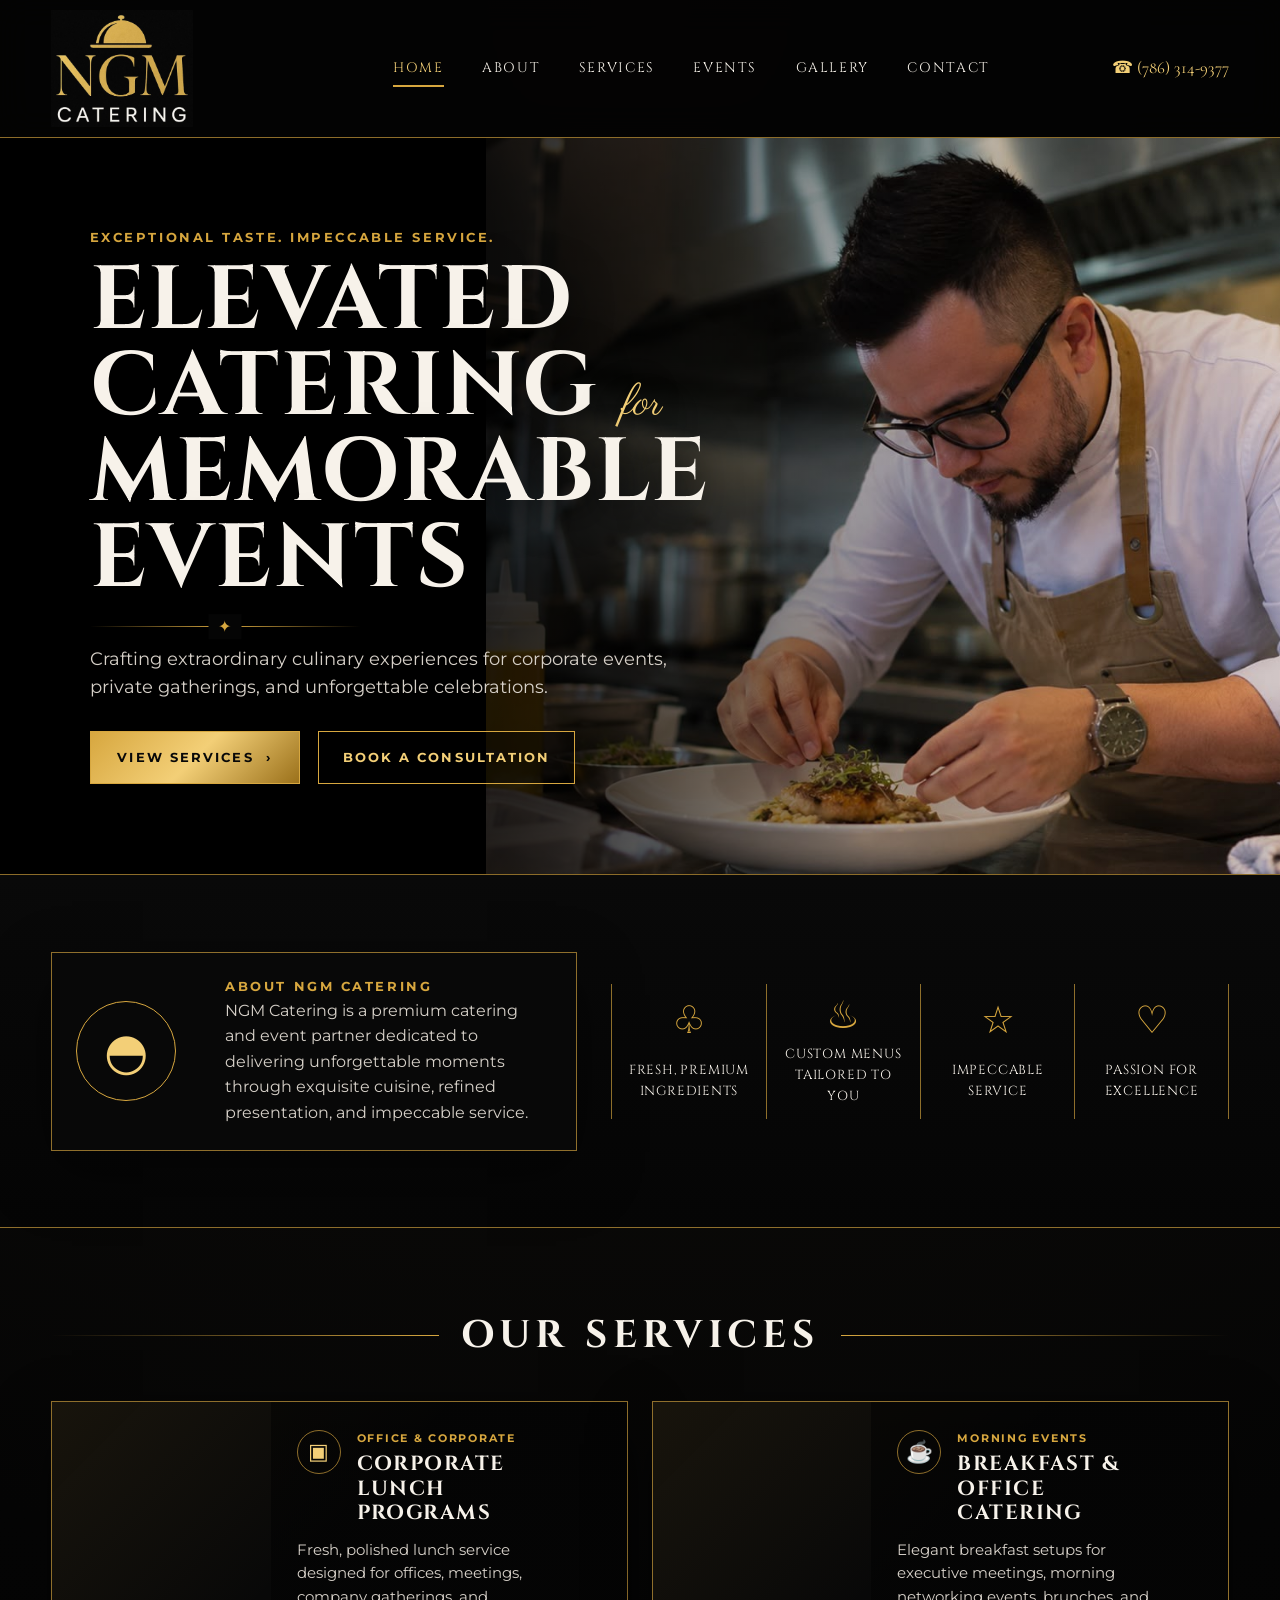
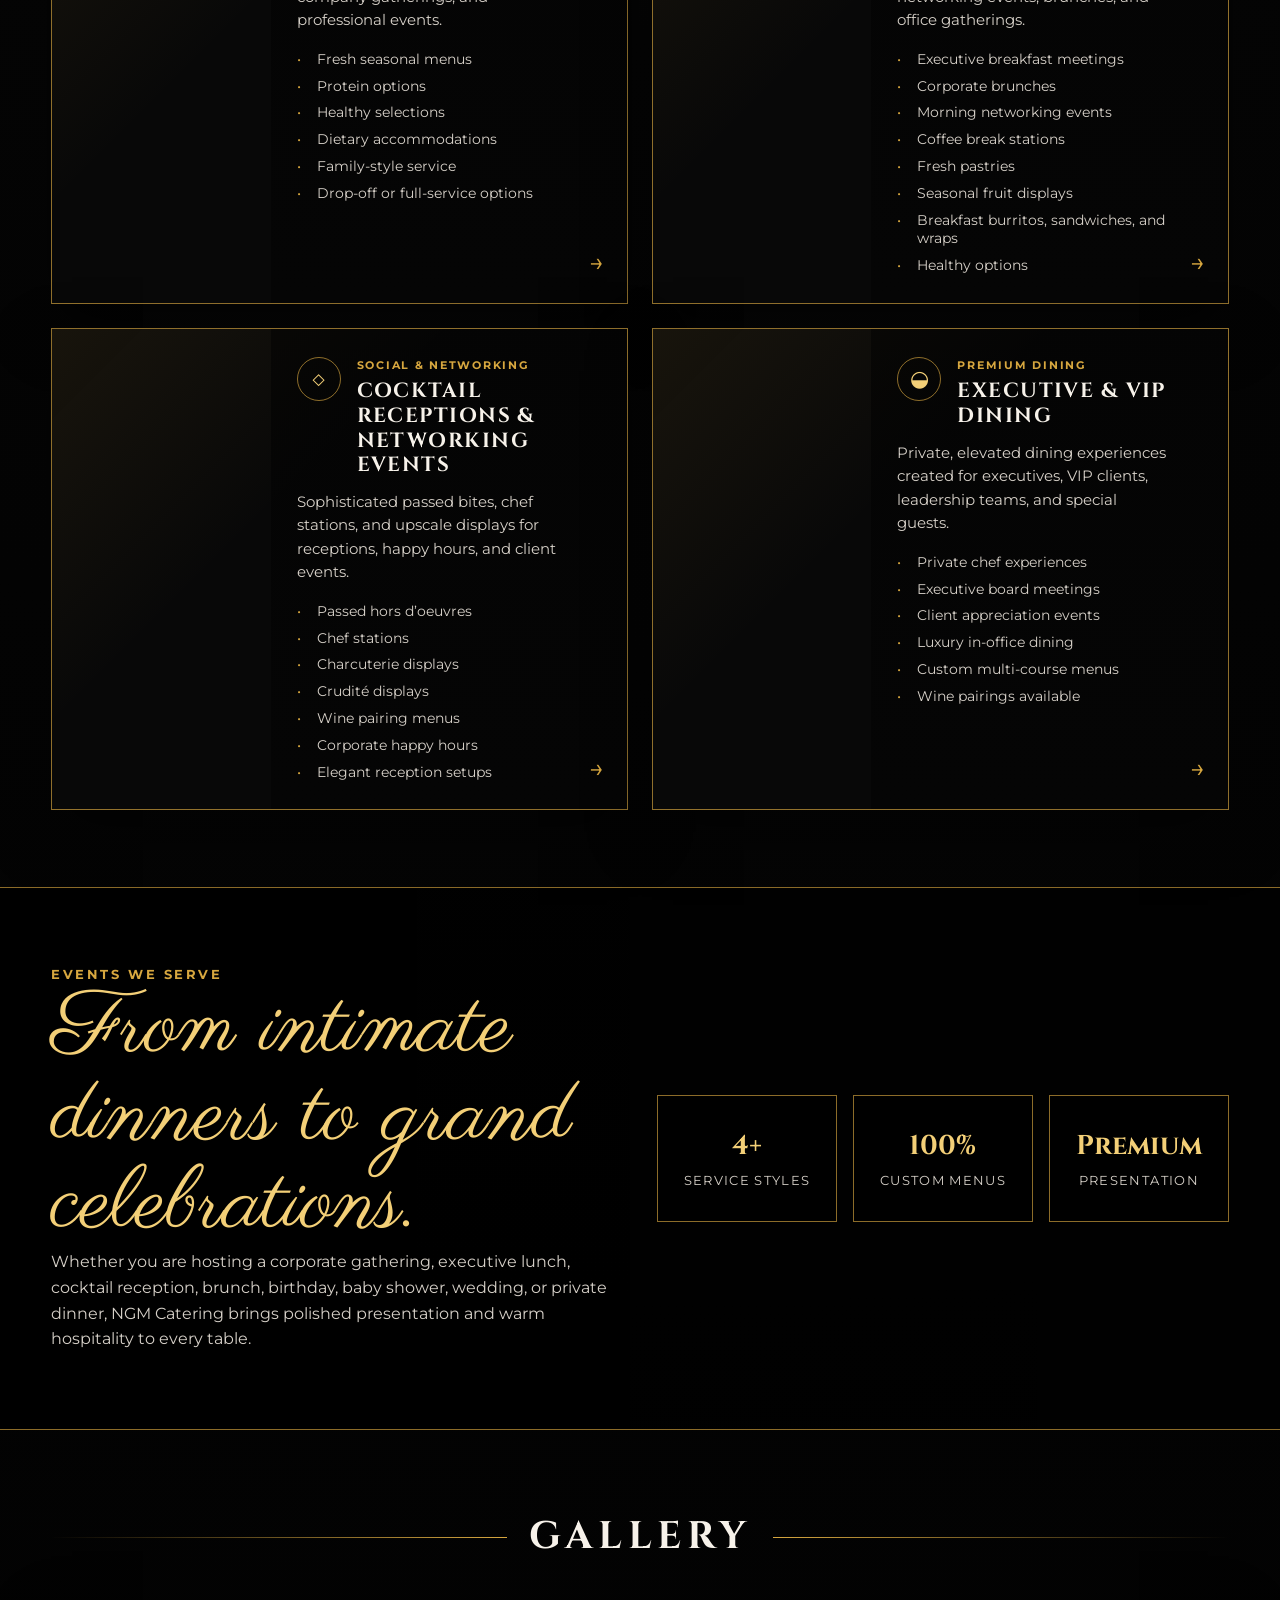
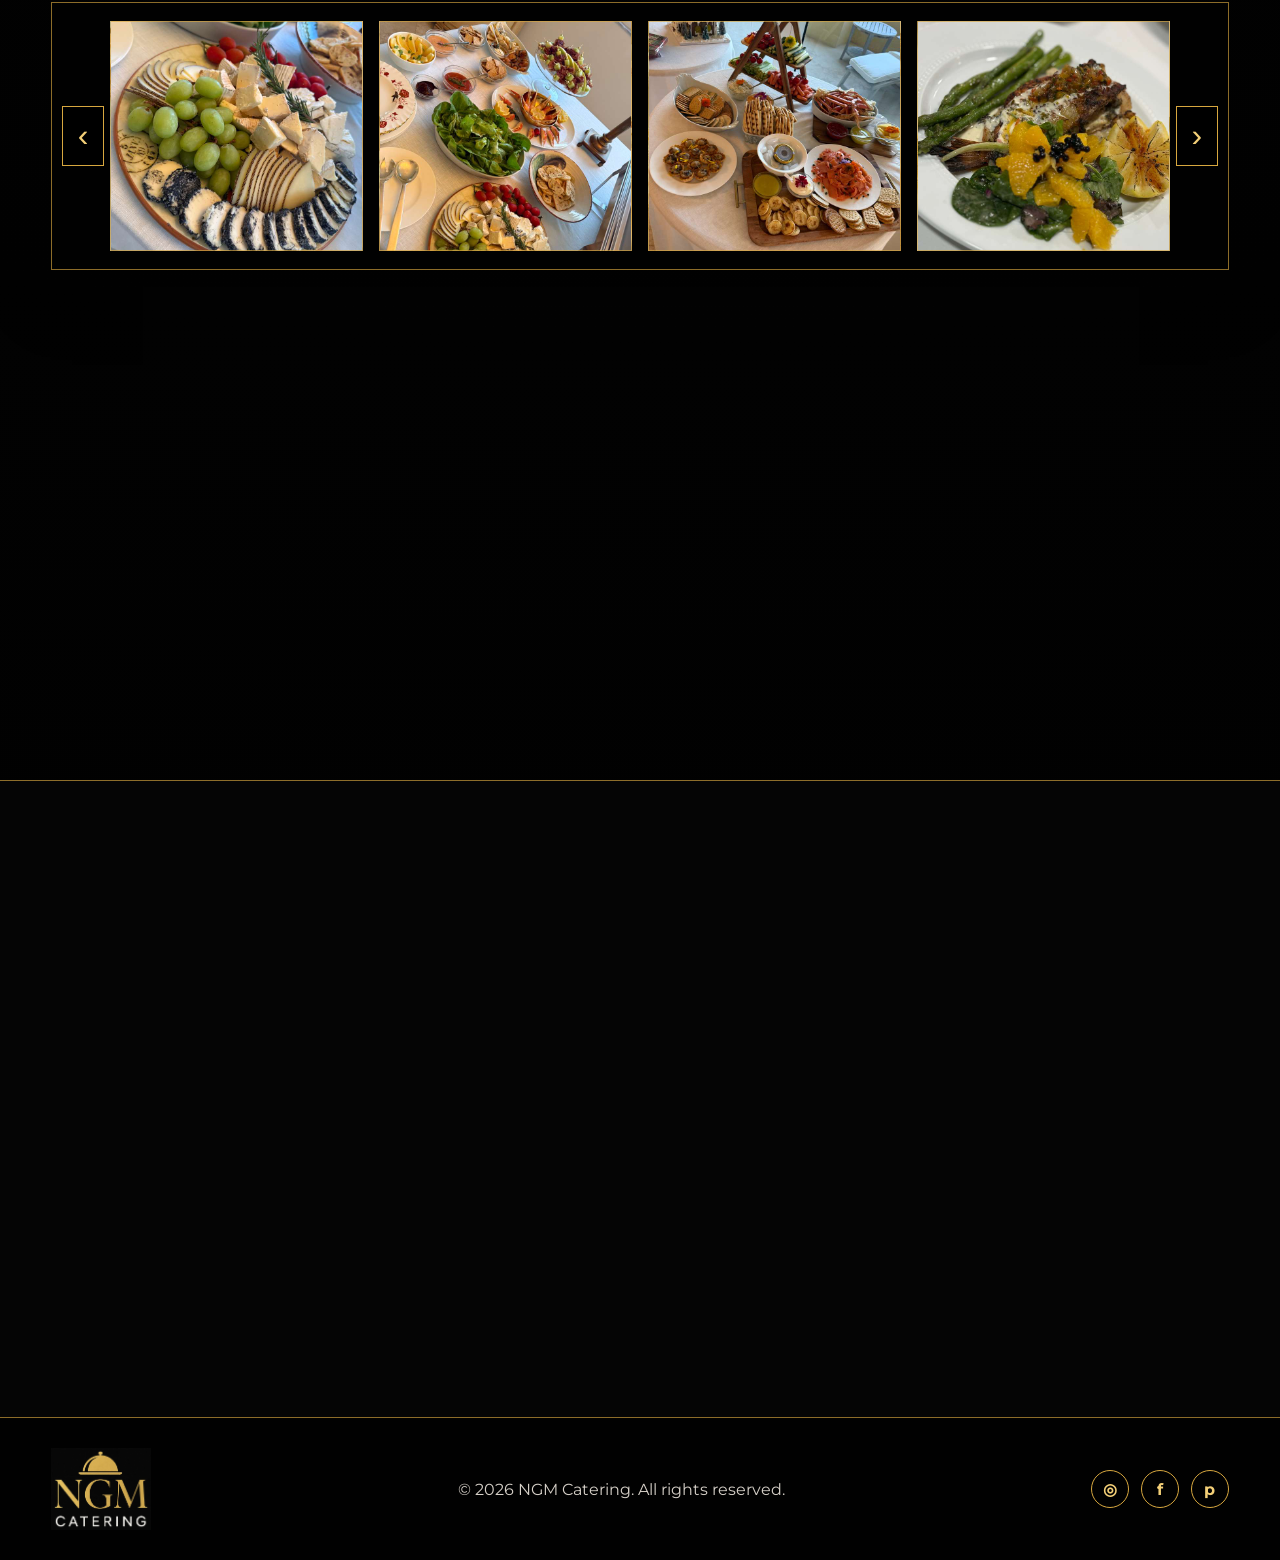
<file: index.html>
<!DOCTYPE html>
<html lang="en">
<head>
  <meta charset="UTF-8" />
  <meta name="viewport" content="width=device-width, initial-scale=1.0" />

  <title>NGM Catering | Elevated Catering for Memorable Events</title>

  <meta
    name="description"
    content="NGM Catering creates premium catering experiences for corporate lunches, office catering, cocktail receptions, VIP dining, private events, and celebrations."
  />

  <link rel="preconnect" href="https://fonts.googleapis.com">
  <link rel="preconnect" href="https://fonts.gstatic.com" crossorigin>

  <link
    href="https://fonts.googleapis.com/css2?family=Cinzel:wght@400;500;600;700&family=Cormorant+Garamond:ital,wght@0,400;0,500;0,600;1,500&family=Montserrat:wght@300;400;500;600;700&family=Parisienne&display=swap"
    rel="stylesheet"
  >

  <link rel="stylesheet" href="style.css" />
</head>

<body>
  <header class="site-header" id="top">
    <a href="#top" class="brand" aria-label="NGM Catering home">
      <img src="assets/ngm-logo.png" alt="NGM Catering logo" />
    </a>

    <button
      class="menu-toggle"
      aria-label="Open navigation"
      aria-expanded="false"
    >
      <span></span>
      <span></span>
      <span></span>
    </button>

    <nav class="nav-menu" aria-label="Main navigation">
      <a href="#top" class="active">Home</a>
      <a href="#about">About</a>
      <a href="#services">Services</a>
      <a href="#events">Events</a>
      <a href="#gallery">Gallery</a>
      <a href="#contact">Contact</a>
    </nav>

    <a class="header-phone" href="tel:+17863149377">
      ☎ (786) 314-9377
    </a>
  </header>

  <main>
    <section class="hero section-line">
      <img
        class="hero-photo"
        src="assets/PHOTO-2026-07-13-19-15-57.jpg"
        alt="NGM Catering chef preparing a plated dish"
      >

      <div class="hero-overlay" aria-hidden="true"></div>

      <div class="hero-content reveal">
        <p class="eyebrow">
          Exceptional taste. Impeccable service.
        </p>

        <h1>
          Elevated Catering
          <span>for</span>
          Memorable Events
        </h1>

        <div class="ornament"></div>

        <p class="hero-copy">
          Crafting extraordinary culinary experiences for corporate
          events, private gatherings, and unforgettable celebrations.
        </p>

        <div class="hero-actions">
          <a class="btn btn-gold" href="#services">
            View Services <span>›</span>
          </a>

          <a class="btn btn-outline" href="#contact">
            Book a Consultation
          </a>
        </div>
      </div>
    </section>

    <section class="about-strip" id="about">
      <div class="about-card reveal">
        <div class="about-icon">◓</div>

        <div>
          <p class="section-kicker">About NGM Catering</p>

          <p>
            NGM Catering is a premium catering and event partner
            dedicated to delivering unforgettable moments through
            exquisite cuisine, refined presentation, and impeccable
            service.
          </p>
        </div>
      </div>

      <div class="features reveal">
        <article>
          <span>♧</span>
          <p>
            Fresh, Premium<br>
            Ingredients
          </p>
        </article>

        <article>
          <span>♨</span>
          <p>
            Custom Menus<br>
            Tailored to You
          </p>
        </article>

        <article>
          <span>☆</span>
          <p>
            Impeccable<br>
            Service
          </p>
        </article>

        <article>
          <span>♡</span>
          <p>
            Passion for<br>
            Excellence
          </p>
        </article>
      </div>
    </section>

    <section class="services" id="services">
      <div class="section-heading reveal">
        <span></span>
        <h2>Our Services</h2>
        <span></span>
      </div>

      <div class="service-grid">
        <a class="service-card reveal" href="#contact">
          <div class="service-img corporate-lunch"></div>

          <div class="service-text">
            <div class="service-top">
              <div class="service-icon">▣</div>

              <div>
                <p class="service-kicker">Office & Corporate</p>
                <h3>Corporate Lunch Programs</h3>
              </div>
            </div>

            <p class="service-summary">
              Fresh, polished lunch service designed for offices,
              meetings, company gatherings, and professional events.
            </p>

            <ul class="service-features">
              <li>Fresh seasonal menus</li>
              <li>Protein options</li>
              <li>Healthy selections</li>
              <li>Dietary accommodations</li>
              <li>Family-style service</li>
              <li>Drop-off or full-service options</li>
            </ul>
          </div>

          <span class="arrow">→</span>
        </a>

        <a class="service-card reveal" href="#contact">
          <div class="service-img breakfast"></div>

          <div class="service-text">
            <div class="service-top">
              <div class="service-icon">☕</div>

              <div>
                <p class="service-kicker">Morning Events</p>
                <h3>Breakfast & Office Catering</h3>
              </div>
            </div>

            <p class="service-summary">
              Elegant breakfast setups for executive meetings,
              morning networking events, brunches, and office
              gatherings.
            </p>

            <ul class="service-features">
              <li>Executive breakfast meetings</li>
              <li>Corporate brunches</li>
              <li>Morning networking events</li>
              <li>Coffee break stations</li>
              <li>Fresh pastries</li>
              <li>Seasonal fruit displays</li>
              <li>Breakfast burritos, sandwiches, and wraps</li>
              <li>Healthy options</li>
            </ul>
          </div>

          <span class="arrow">→</span>
        </a>

        <a class="service-card reveal" href="#contact">
          <div class="service-img cocktail"></div>

          <div class="service-text">
            <div class="service-top">
              <div class="service-icon">◇</div>

              <div>
                <p class="service-kicker">Social & Networking</p>
                <h3>Cocktail Receptions & Networking Events</h3>
              </div>
            </div>

            <p class="service-summary">
              Sophisticated passed bites, chef stations, and upscale
              displays for receptions, happy hours, and client events.
            </p>

            <ul class="service-features">
              <li>Passed hors d’oeuvres</li>
              <li>Chef stations</li>
              <li>Charcuterie displays</li>
              <li>Crudité displays</li>
              <li>Wine pairing menus</li>
              <li>Corporate happy hours</li>
              <li>Elegant reception setups</li>
            </ul>
          </div>

          <span class="arrow">→</span>
        </a>

        <a class="service-card reveal" href="#contact">
          <div class="service-img vip"></div>

          <div class="service-text">
            <div class="service-top">
              <div class="service-icon">◒</div>

              <div>
                <p class="service-kicker">Premium Dining</p>
                <h3>Executive & VIP Dining</h3>
              </div>
            </div>

            <p class="service-summary">
              Private, elevated dining experiences created for
              executives, VIP clients, leadership teams, and special
              guests.
            </p>

            <ul class="service-features">
              <li>Private chef experiences</li>
              <li>Executive board meetings</li>
              <li>Client appreciation events</li>
              <li>Luxury in-office dining</li>
              <li>Custom multi-course menus</li>
              <li>Wine pairings available</li>
            </ul>
          </div>

          <span class="arrow">→</span>
        </a>
      </div>
    </section>

    <section class="events" id="events">
      <div class="event-copy reveal">
        <p class="section-kicker">Events We Serve</p>

        <h2>
          From intimate dinners to grand celebrations.
        </h2>

        <p>
          Whether you are hosting a corporate gathering, executive
          lunch, cocktail reception, brunch, birthday, baby shower,
          wedding, or private dinner, NGM Catering brings polished
          presentation and warm hospitality to every table.
        </p>
      </div>

      <div class="event-stats reveal">
        <div>
          <strong>4+</strong>
          <span>Service Styles</span>
        </div>

        <div>
          <strong>100%</strong>
          <span>Custom Menus</span>
        </div>

        <div>
          <strong>Premium</strong>
          <span>Presentation</span>
        </div>
      </div>
    </section>

    <section class="gallery" id="gallery">
      <div class="section-heading reveal">
        <span></span>
        <h2>Gallery</h2>
        <span></span>
      </div>

      <div class="gallery-slider reveal">
        <button
          class="gallery-btn gallery-prev"
          type="button"
          aria-label="Previous gallery image"
        >
          ‹
        </button>

        <div class="gallery-track">
          <div class="gallery-slide g1"></div>
          <div class="gallery-slide g2"></div>
          <div class="gallery-slide g3"></div>
          <div class="gallery-slide g4"></div>
          <div class="gallery-slide g5"></div>
          <div class="gallery-slide g6"></div>
          <div class="gallery-slide g7"></div>
          <div class="gallery-slide g8"></div>
          <div class="gallery-slide g9"></div>
          <div class="gallery-slide g10"></div>
          <div class="gallery-slide g11"></div>
          <div class="gallery-slide g12"></div>
          <div class="gallery-slide g13"></div>
          <div class="gallery-slide g14"></div>
          <div class="gallery-slide g15"></div>
          <div class="gallery-slide g16"></div>
          <div class="gallery-slide g17"></div>
          <div class="gallery-slide g18"></div>
          <div class="gallery-slide g19"></div>
          <div class="gallery-slide g20"></div>
          <div class="gallery-slide g21"></div>
          <div class="gallery-slide g22"></div>
          <div class="gallery-slide g23"></div>
          <div class="gallery-slide g24"></div>
          <div class="gallery-slide g25"></div>
        </div>

        <button
          class="gallery-btn gallery-next"
          type="button"
          aria-label="Next gallery image"
        >
          ›
        </button>
      </div>
    </section>

    <section class="testimonial reveal" aria-label="Client testimonials">
      <div class="quote-mark">“</div>
    
      <blockquote id="testimonial-quote">
        NGM Catering exceeded every expectation. The food was outstanding,
        the presentation was beautiful, and the service was flawless.
        Our guests are still raving!
      </blockquote>
    
      <p id="testimonial-author">— Jessica M.</p>
    
      <div class="dots" aria-label="Choose a testimonial">
        <button
          class="testimonial-dot active"
          type="button"
          aria-label="Show testimonial 1"
          data-testimonial="0"
        ></button>
    
        <button
          class="testimonial-dot"
          type="button"
          aria-label="Show testimonial 2"
          data-testimonial="1"
        ></button>
    
        <button
          class="testimonial-dot"
          type="button"
          aria-label="Show testimonial 3"
          data-testimonial="2"
        ></button>
      </div>
    </section>

    <section class="contact" id="contact">
      <div class="contact-copy reveal">
        <p class="section-kicker">
          Let’s create something
        </p>

        <h2>Extraordinary</h2>

        <p>
          We’d love to hear about your event and bring your vision to
          life with exceptional cuisine and service.
        </p>
      </div>

      <form
      class="contact-form reveal"
      action="https://formspree.io/f/mlgqnqwy"
      method="POST"
    >
    
      <input
        type="hidden"
        name="_next"
        value="https://franksabogal04.github.io/Nicopro/thank-you.html"
      >
    
      <input
        type="hidden"
        name="_subject"
        value="New NGM Catering Consultation"
      >
    
      <div class="form-row">
        <input
          type="text"
          name="name"
          placeholder="Your name"
          required
        >
    
        <input
          type="email"
          name="email"
          placeholder="Email address"
          required
        >
      </div>
    
      <div class="form-row">
        <input
          type="tel"
          name="phone"
          placeholder="Phone number"
          required
        >
    
        <input
          type="text"
          name="eventType"
          placeholder="Event type"
          required
        >
      </div>
    
      <div class="form-row">
        <input
          type="date"
          name="eventDate"
        >
    
        <input
          type="number"
          name="guestCount"
          min="1"
          placeholder="Estimated guest count"
        >
      </div>
    
      <textarea
        name="message"
        rows="4"
        maxlength="2000"
        placeholder="Tell us about your event"
        required
      ></textarea>
    
      <button
        class="btn btn-gold"
        type="submit"
      >
        Book a Consultation
      </button>
    </form>
    
    <div class="contact-info reveal">
      <a href="tel:+17863149377">
        ☎ (786) 314-9377
      </a>
    
      <span>
        📍 Serving Miami and surrounding areas
      </span>
    </div>
    
    </section>
    </main>
    
    <footer class="footer">
      <img
        src="assets/ngm-logo.png"
        alt="NGM Catering logo"
      >
    
      <p>
        © <span id="year"></span> NGM Catering.
        All rights reserved.
      </p>
    
      <div class="socials">
        <a href="#" aria-label="Instagram">◎</a>
        <a href="#" aria-label="Facebook">f</a>
        <a href="#" aria-label="Pinterest">p</a>
      </div>
    </footer>
    
    <script src="script.js"></script>
    </body>
    </html>
</file>
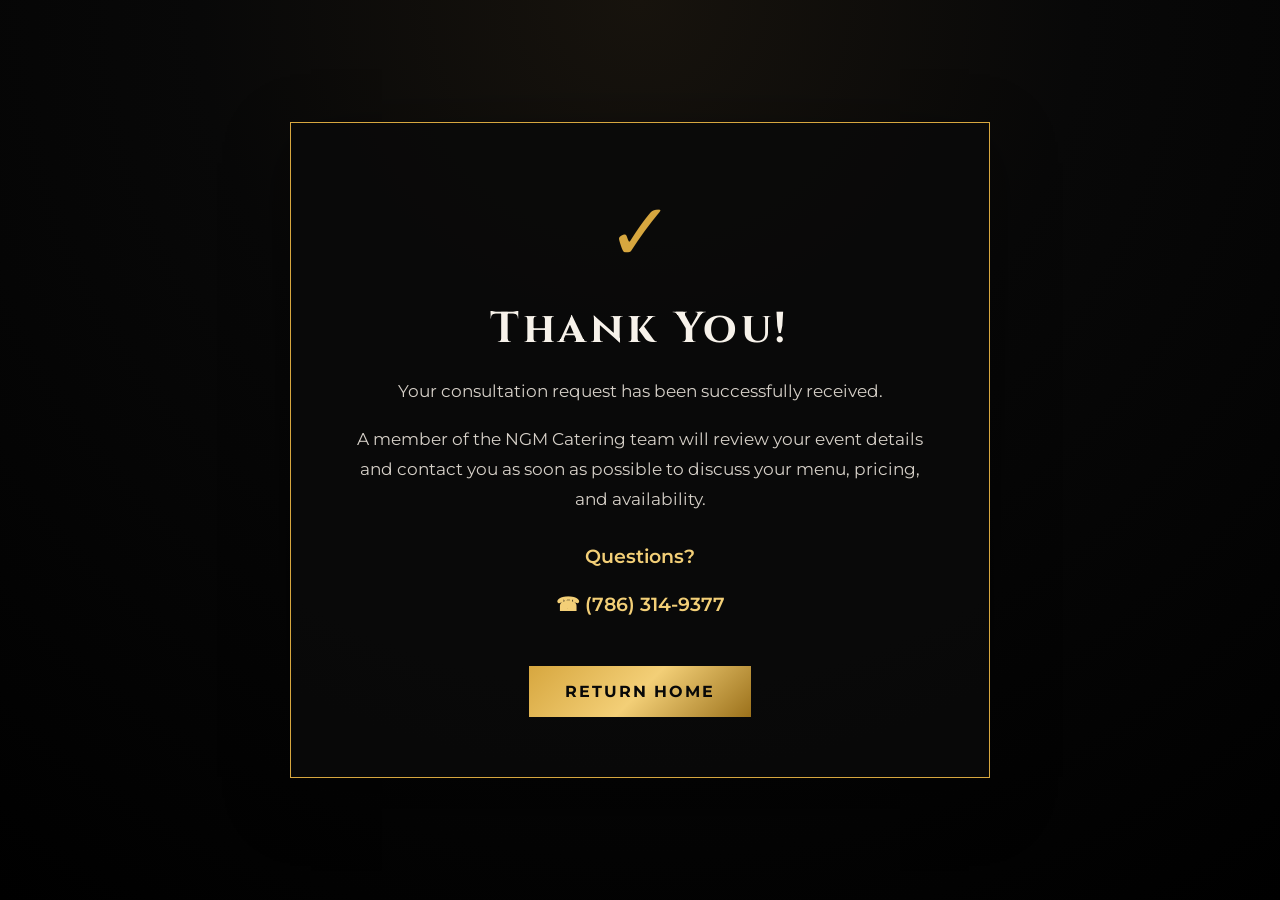
<file: thank-you.html>
<!DOCTYPE html>
<html lang="en">
<head>
  <meta charset="UTF-8">
  <meta name="viewport" content="width=device-width, initial-scale=1.0">

  <title>Thank You | NGM Catering</title>

  <link rel="preconnect" href="https://fonts.googleapis.com">
  <link rel="preconnect" href="https://fonts.gstatic.com" crossorigin>

  <link href="https://fonts.googleapis.com/css2?family=Cinzel:wght@500;700&family=Montserrat:wght@300;400;500;600&display=swap" rel="stylesheet">

  <style>

*{
margin:0;
padding:0;
box-sizing:border-box;
}

body{
background:
radial-gradient(circle at top,#17130d 0%,#080808 40%,#000 100%);
color:#f7f2ea;
font-family:"Montserrat",sans-serif;
display:flex;
justify-content:center;
align-items:center;
min-height:100vh;
padding:30px;
}

.card{
max-width:700px;
width:100%;
background:rgba(10,10,10,.88);
border:1px solid #d7a73f;
padding:60px;
text-align:center;
box-shadow:0 20px 60px rgba(0,0,0,.45);
}

.check{
font-size:5rem;
color:#d7a73f;
margin-bottom:20px;
}

h1{
font-family:"Cinzel",serif;
font-size:2.7rem;
letter-spacing:.08em;
margin-bottom:18px;
}

p{
font-size:1.05rem;
line-height:1.8;
color:#d6d0c8;
margin-bottom:18px;
}

.phone{
font-size:1.2rem;
color:#f3cf77;
font-weight:600;
margin:30px 0;
}

a.button{
display:inline-block;
margin-top:20px;
padding:16px 36px;
background:linear-gradient(
135deg,
#d7a73f,
#f3cf77,
#9b711b
);
color:#080808;
text-decoration:none;
font-weight:700;
letter-spacing:.12em;
text-transform:uppercase;
transition:.25s;
}

a.button:hover{
transform:translateY(-3px);
box-shadow:0 15px 30px rgba(215,167,63,.25);
}

  </style>

</head>

<body>

<div class="card">

<div class="check">✓</div>

<h1>Thank You!</h1>

<p>
Your consultation request has been successfully received.
</p>

<p>
A member of the NGM Catering team will review your event details and contact you as soon as possible to discuss your menu, pricing, and availability.
</p>

<div class="phone">
Questions?
<br><br>
☎ (786) 314-9377
</div>

<a href="index.html" class="button">
Return Home
</a>

</div>

</body>
</html>
</file>
<file: style.css>
:root {
  --black: #050505;
  --black-soft: #0c0c0c;
  --black-card: rgba(9, 9, 9, 0.86);
  --gold: #d7a73f;
  --gold-light: #f3cf77;
  --gold-dark: #9b711b;
  --white: #f7f2ea;
  --muted: #d6d0c8;
  --line: rgba(215, 167, 63, 0.65);
  --shadow: 0 22px 60px rgba(0, 0, 0, 0.45);
}

* {
  box-sizing: border-box;
  margin: 0;
  padding: 0;
}

html {
  scroll-behavior: smooth;
  scroll-padding-top: 115px;
}

body {
  background:
    radial-gradient(
      circle at top,
      #15120d 0%,
      var(--black) 34%,
      #000 100%
    );
  color: var(--white);
  font-family: "Montserrat", sans-serif;
  line-height: 1.6;
}

a {
  color: inherit;
  text-decoration: none;
}

img {
  display: block;
  max-width: 100%;
}

.site-header {
  position: sticky;
  top: 0;
  z-index: 20;
  min-height: 92px;
  display: grid;
  grid-template-columns: 220px 1fr auto;
  align-items: center;
  gap: 24px;
  padding: 10px clamp(18px, 4vw, 64px);
  background: rgba(3, 3, 3, 0.9);
  backdrop-filter: blur(16px);
  border-bottom: 1px solid var(--line);
}

.brand img {
  width: 142px;
  height: auto;
}

.nav-menu {
  display: flex;
  justify-content: center;
  gap: clamp(18px, 3vw, 42px);
  font-family: "Cinzel", serif;
  font-size: 0.86rem;
  letter-spacing: 0.12em;
  text-transform: uppercase;
}

.nav-menu a {
  position: relative;
  padding: 12px 0;
  color: var(--white);
  transition: color 0.25s ease;
}

.nav-menu a::after {
  content: "";
  position: absolute;
  left: 0;
  right: 0;
  bottom: 4px;
  height: 2px;
  background: var(--gold);
  transform: scaleX(0);
  transition: transform 0.25s ease;
}

.nav-menu a:hover,
.nav-menu a.active {
  color: var(--gold-light);
}

.nav-menu a:hover::after,
.nav-menu a.active::after {
  transform: scaleX(1);
}

.header-phone {
  color: var(--gold-light);
  font-family: "Cormorant Garamond", serif;
  font-size: 1.05rem;
  white-space: nowrap;
}

.menu-toggle {
  display: none;
  width: 48px;
  height: 42px;
  border: 0;
  background: transparent;
  cursor: pointer;
}

.menu-toggle span {
  display: block;
  height: 3px;
  margin: 8px 0;
  background: var(--gold);
  border-radius: 100px;
}

/* HERO */

.hero {
  position: relative;
  min-height: 620px;
  display: grid;
  align-items: center;
  overflow: hidden;
  padding: 90px clamp(22px, 7vw, 130px);
  background: #000;
  border-bottom: 1px solid var(--line);
}

.hero-photo {
  position: absolute;
  top: 0;
  right: -16%;
  z-index: 0;
  width: 78%;
  height: 100%;
  object-fit: cover;
  object-position: center;
}

.hero-overlay {
  position: absolute;
  inset: 0;
  z-index: 1;
  background:
    linear-gradient(
      90deg,
      rgba(0, 0, 0, 1) 0%,
      rgba(0, 0, 0, 0.97) 27%,
      rgba(0, 0, 0, 0.78) 44%,
      rgba(0, 0, 0, 0.30) 68%,
      rgba(0, 0, 0, 0.08) 100%
    );
}

.hero-content {
  position: relative;
  z-index: 2;
  max-width: 680px;
}

.eyebrow,
.section-kicker {
  color: var(--gold);
  font-size: 0.8rem;
  font-weight: 700;
  letter-spacing: 0.2em;
  text-transform: uppercase;
}

.hero h1 {
  margin-top: 10px;
  font-family: "Cinzel", serif;
  font-size: clamp(3rem, 7vw, 6.2rem);
  line-height: 0.96;
  letter-spacing: 0.02em;
  text-transform: uppercase;
  text-shadow: 0 12px 40px rgba(0, 0, 0, 0.7);
}

.hero h1 span {
  display: inline-block;
  color: var(--gold-light);
  font-family: "Parisienne", cursive;
  font-size: 0.48em;
  font-weight: 400;
  text-transform: none;
  letter-spacing: 0;
  margin-right: 10px;
}

.ornament {
  position: relative;
  width: 270px;
  height: 1px;
  margin: 24px 0 18px;
  background:
    linear-gradient(
      90deg,
      transparent,
      var(--gold),
      transparent
    );
}

.ornament::after {
  content: "✦";
  position: absolute;
  left: 50%;
  top: 50%;
  transform: translate(-50%, -50%);
  color: var(--gold);
  background: var(--black);
  padding: 0 10px;
}

.hero-copy {
  max-width: 580px;
  color: var(--muted);
  font-size: 1.1rem;
}

.hero-actions {
  display: flex;
  flex-wrap: wrap;
  gap: 18px;
  margin-top: 30px;
}

.btn {
  min-width: 210px;
  display: inline-flex;
  justify-content: center;
  align-items: center;
  gap: 12px;
  padding: 15px 24px;
  border: 1px solid var(--gold);
  font-size: 0.82rem;
  font-weight: 700;
  letter-spacing: 0.16em;
  text-transform: uppercase;
  transition:
    transform 0.25s ease,
    box-shadow 0.25s ease,
    background 0.25s ease;
}

.btn:hover {
  transform: translateY(-2px);
  box-shadow: 0 18px 35px rgba(215, 167, 63, 0.15);
}

.btn-gold {
  color: #080808;
  background:
    linear-gradient(
      135deg,
      var(--gold),
      var(--gold-light),
      var(--gold-dark)
    );
}

.btn-outline {
  color: var(--gold-light);
  background: rgba(0, 0, 0, 0.35);
}

.about-strip,
.services,
.events,
.gallery,
.testimonial,
.contact {
  padding:
    clamp(42px, 6vw, 78px)
    clamp(18px, 4vw, 64px);
}
#about,
#services,
#events,
#gallery,
#contact {
  scroll-margin-top: 115px;
}

/* ABOUT */

.about-strip {
  display: grid;
  grid-template-columns: 1.15fr 1.35fr;
  align-items: center;
  gap: 34px;
  background:
    linear-gradient(
      180deg,
      #090909,
      #050505
    );
  border-bottom: 1px solid var(--line);
}

.about-card {
  display: grid;
  grid-template-columns: 125px 1fr;
  align-items: center;
  gap: 24px;
  padding: 24px;
  background: var(--black-card);
  border: 1px solid var(--line);
  box-shadow: var(--shadow);
}

.about-icon {
  width: 100px;
  height: 100px;
  display: grid;
  place-items: center;
  color: var(--gold-light);
  border: 1px solid var(--gold);
  border-radius: 999px;
  font-size: 3.2rem;
}

.about-card p:not(.section-kicker) {
  color: var(--muted);
}

.features {
  display: grid;
  grid-template-columns: repeat(4, 1fr);
  gap: 0;
}

.features article {
  min-height: 116px;
  display: grid;
  place-items: center;
  gap: 10px;
  text-align: center;
  padding: 12px;
  border-left: 1px solid var(--line);
}

.features article:last-child {
  border-right: 1px solid var(--line);
}

.features span {
  color: var(--gold);
  font-size: 2.4rem;
  line-height: 1;
}

.features p {
  font-family: "Cinzel", serif;
  font-size: 0.82rem;
  text-transform: uppercase;
  letter-spacing: 0.06em;
}

.section-heading {
  display: grid;
  grid-template-columns: 1fr auto 1fr;
  align-items: center;
  gap: 22px;
  margin-bottom: 34px;
}

.section-heading span {
  height: 1px;
  background:
    linear-gradient(
      90deg,
      transparent,
      var(--gold)
    );
}

.section-heading span:last-child {
  background:
    linear-gradient(
      90deg,
      var(--gold),
      transparent
    );
}

.section-heading h2 {
  font-family: "Cinzel", serif;
  font-size: clamp(1.7rem, 3.5vw, 2.4rem);
  letter-spacing: 0.14em;
  text-align: center;
  text-transform: uppercase;
}

/* SERVICES */

.service-grid {
  display: grid;
  grid-template-columns:
    repeat(2, minmax(0, 1fr));
  gap: 24px;
}

.service-card {
  position: relative;
  min-height: 100%;
  display: grid;
  grid-template-columns: 38% 1fr;
  overflow: hidden;
  background:
    linear-gradient(
      135deg,
      rgba(215, 167, 63, 0.08),
      transparent 38%
    ),
    #080808;
  border: 1px solid var(--line);
  box-shadow: var(--shadow);
  transition:
    transform 0.25s ease,
    border-color 0.25s ease,
    background 0.25s ease;
}

.service-card:hover {
  transform: translateY(-6px);
  border-color: var(--gold-light);
  background:
    linear-gradient(
      135deg,
      rgba(215, 167, 63, 0.14),
      transparent 42%
    ),
    #090909;
}

.service-img,
.gallery-slide {
  background-position: center;
  background-size: cover;
}

.service-img {
  min-height: 330px;
  filter: saturate(0.9) contrast(1.08);
}

.corporate-lunch {
  background-image:
    url("https://images.unsplash.com/photo-1414235077428-338989a2e8c0?auto=format&fit=crop&w=900&q=80");
}

.breakfast {
  background-image:
    url("https://images.unsplash.com/photo-1533089860892-a7c6f0a88666?auto=format&fit=crop&w=900&q=80");
}

.cocktail {
  background-image:
    url("https://images.unsplash.com/photo-1600891964599-f61ba0e24092?auto=format&fit=crop&w=900&q=80");
}

.vip {
  background-image:
    url("https://images.unsplash.com/photo-1551218808-94e220e084d2?auto=format&fit=crop&w=900&q=80");
}

.service-text {
  padding: 28px 58px 28px 26px;
  background:
    linear-gradient(
      180deg,
      rgba(0, 0, 0, 0.48),
      #050505
    );
}

.service-top {
  display: flex;
  align-items: flex-start;
  gap: 16px;
  margin-bottom: 12px;
}

.service-icon {
  flex: 0 0 44px;
  width: 44px;
  height: 44px;
  display: grid;
  place-items: center;
  color: var(--gold-light);
  border: 1px solid var(--line);
  border-radius: 50%;
  font-size: 1.35rem;
  line-height: 1;
}

.service-kicker {
  color: var(--gold);
  font-size: 0.68rem;
  font-weight: 700;
  letter-spacing: 0.16em;
  text-transform: uppercase;
  margin-bottom: 5px;
}

.service-text h3 {
  font-family: "Cinzel", serif;
  font-size: clamp(1rem, 1.6vw, 1.35rem);
  line-height: 1.2;
  letter-spacing: 0.07em;
  text-transform: uppercase;
}

.service-summary {
  color: var(--muted);
  font-size: 0.95rem;
  line-height: 1.55;
  margin-bottom: 18px;
}

.service-features {
  display: grid;
  gap: 8px;
  list-style: none;
}

.service-features li {
  position: relative;
  padding-left: 20px;
  color: var(--muted);
  font-size: 0.87rem;
  line-height: 1.35;
}

.service-features li::before {
  content: "•";
  position: absolute;
  left: 0;
  top: 0;
  color: var(--gold);
}

.arrow {
  position: absolute;
  right: 22px;
  bottom: 20px;
  color: var(--gold);
  font-size: 1.65rem;
}

/* EVENTS */

.events {
  display: grid;
  grid-template-columns: 1fr 1fr;
  gap: 34px;
  align-items: center;
  background:
    linear-gradient(
      90deg,
      rgba(0, 0, 0, 0.96),
      rgba(0, 0, 0, 0.7)
    ),
    url("https://images.unsplash.com/photo-1511795409834-ef04bbd61622?auto=format&fit=crop&w=1600&q=80")
    center / cover fixed;
  border-top: 1px solid var(--line);
  border-bottom: 1px solid var(--line);
}

.event-copy h2,
.contact-copy h2 {
  font-family: "Parisienne", cursive;
  color: var(--gold-light);
  font-size: clamp(3rem, 7vw, 5.5rem);
  line-height: 1;
  font-weight: 400;
}

.event-copy p:last-child,
.contact-copy p:last-child {
  color: var(--muted);
  max-width: 720px;
}

.event-stats {
  display: grid;
  grid-template-columns: repeat(3, 1fr);
  gap: 16px;
}

.event-stats div {
  padding: 28px 18px;
  text-align: center;
  background: rgba(0, 0, 0, 0.58);
  border: 1px solid var(--line);
}

.event-stats strong {
  display: block;
  color: var(--gold-light);
  font-family: "Cinzel", serif;
  font-size: 1.7rem;
}

.event-stats span {
  color: var(--muted);
  font-size: 0.84rem;
  text-transform: uppercase;
  letter-spacing: 0.1em;
}

/* GALLERY */

.gallery-slider {
  position: relative;
  overflow: hidden;
  border: 1px solid var(--line);
  background: rgba(0, 0, 0, 0.55);
  box-shadow: var(--shadow);
  padding: 18px 58px;
}

.gallery-track {
  display: flex;
  gap: 16px;
  overflow-x: auto;
  scroll-behavior: smooth;
  scrollbar-width: none;
}

.gallery-track::-webkit-scrollbar {
  display: none;
}

.gallery-slide {
  flex: 0 0 calc((100% - 48px) / 4);
  min-height: 230px;
  border: 1px solid var(--line);
  transition:
    transform 0.25s ease,
    border-color 0.25s ease;
}

.gallery-slide:hover {
  transform: scale(1.02);
  border-color: var(--gold-light);
}

.gallery-btn {
  position: absolute;
  top: 50%;
  transform: translateY(-50%);
  z-index: 2;
  width: 42px;
  height: 60px;
  border: 1px solid var(--gold);
  color: var(--gold-light);
  background: rgba(0, 0, 0, 0.82);
  font-size: 2rem;
  cursor: pointer;
}

.gallery-btn:hover {
  background: rgba(215, 167, 63, 0.16);
}

.gallery-prev {
  left: 10px;
}

.gallery-next {
  right: 10px;
}

.g1 {
  background-image:
    url("assets/PHOTO-2026-06-17-15-46-05 (1).jpg");
}

.g2 {
  background-image:
    url("assets/PHOTO-2026-06-17-15-46-05 (2).jpg");
}

.g3 {
  background-image:
    url("assets/PHOTO-2026-06-17-15-46-05.jpg");
}

.g4 {
  background-image:
    url("assets/PHOTO-2026-06-17-15-47-07 (1).jpg");
}

.g5 {
  background-image:
    url("assets/PHOTO-2026-06-17-15-47-07 (2).jpg");
}

.g6 {
  background-image:
    url("assets/PHOTO-2026-06-17-15-47-07.jpg");
}

.g7 {
  background-image:
    url("assets/PHOTO-2026-06-17-15-48-48 (1).jpg");
}

.g8 {
  background-image:
    url("assets/PHOTO-2026-06-17-15-48-48.jpg");
}

.g9 {
  background-image:
    url("assets/PHOTO-2026-06-17-15-53-11.jpg");
}

.g10 {
  background-image:
    url("assets/PHOTO-2026-06-17-15-53-51.jpg");
}

.g11 {
  background-image:
    url("assets/PHOTO-2026-06-17-16-16-35 (1).jpg");
}

.g12 {
  background-image:
    url("assets/PHOTO-2026-06-17-16-16-35.jpg");
}

.g13 {
  background-image:
    url("assets/PHOTO-2026-06-17-16-16-36 (1).jpg");
}

.g14 {
  background-image:
    url("assets/PHOTO-2026-06-17-16-16-36 (2).jpg");
}

.g15 {
  background-image:
    url("assets/PHOTO-2026-06-17-16-16-36 (3).jpg");
}

.g16 {
  background-image:
    url("assets/PHOTO-2026-06-17-16-16-36 (4).jpg");
}

.g17 {
  background-image:
    url("assets/PHOTO-2026-06-17-16-16-36 (5).jpg");
}

.g18 {
  background-image:
    url("assets/PHOTO-2026-06-17-16-16-36 (6).jpg");
}

.g19 {
  background-image:
    url("assets/PHOTO-2026-06-17-16-16-36 (7).jpg");
}

.g20 {
  background-image:
    url("assets/PHOTO-2026-06-17-16-16-36 (8).jpg");
}

.g21 {
  background-image:
    url("assets/PHOTO-2026-06-17-16-16-36 (9).jpg");
}

.g22 {
  background-image:
    url("assets/PHOTO-2026-06-17-16-16-36 (10).jpg");
}

.g23 {
  background-image:
    url("assets/PHOTO-2026-06-17-16-16-36 (11).jpg");
}

.g24 {
  background-image:
    url("assets/PHOTO-2026-06-17-16-16-36.jpg");
}

.g25 {
  background-image:
    url("assets/PHOTO-2026-06-17-17-20-25.jpg");
}

/* TESTIMONIAL */

.testimonial {
  max-width: 1120px;
  margin: 0 auto;
  text-align: center;
  border: 1px solid var(--line);
  background: rgba(0, 0, 0, 0.65);
  box-shadow: var(--shadow);
}

.quote-mark {
  color: var(--gold);
  font-family: "Cormorant Garamond", serif;
  font-size: 7rem;
  line-height: 0.5;
}

blockquote {
  max-width: 870px;
  margin: 0 auto;
  color: var(--white);
  font-family: "Cormorant Garamond", serif;
  font-size: clamp(1.4rem, 2.3vw, 2rem);
  font-style: italic;
}

.testimonial p {
  margin-top: 22px;
  color: var(--gold-light);
  font-weight: 700;
  letter-spacing: 0.12em;
  text-transform: uppercase;
}

.dots {
  display: flex;
  justify-content: center;
  gap: 12px;
  margin-top: 22px;
}

.testimonial-dot {
  width: 11px;
  height: 11px;
  padding: 0;
  border: 1px solid var(--gold);
  border-radius: 50%;
  background: transparent;
  cursor: pointer;
  transition:
    background 0.25s ease,
    transform 0.25s ease;
}

.testimonial-dot:hover {
  transform: scale(1.2);
}

.testimonial-dot.active {
  background: var(--gold);
}

#testimonial-quote,
#testimonial-author {
  transition: opacity 0.2s ease;
}

/* CONTACT */

.contact {
  display: grid;
  grid-template-columns: 0.85fr 1.15fr;
  gap: 34px;
  border-top: 1px solid var(--line);
  background: #050505;
}

.contact-form {
  display: grid;
  gap: 16px;
  padding: 24px;
  border: 1px solid var(--line);
  background: rgba(0, 0, 0, 0.64);
}

.form-row {
  display: grid;
  grid-template-columns: 1fr 1fr;
  gap: 16px;
}

input,
textarea {
  width: 100%;
  padding: 16px;
  color: var(--white);
  font-family: inherit;
  background: #090909;
  border: 1px solid rgba(215, 167, 63, 0.38);
  outline: none;
}

input:focus,
textarea:focus {
  border-color: var(--gold-light);
}

.contact-info {
  grid-column: 1 / -1;
  display: flex;
  flex-wrap: wrap;
  gap: 22px;
  justify-content: center;
  padding-top: 12px;
  color: var(--gold-light);
}

/* FOOTER */

.footer {
  display: flex;
  justify-content: space-between;
  align-items: center;
  gap: 24px;
  padding: 30px clamp(18px, 4vw, 64px);
  border-top: 1px solid var(--line);
  background: #010101;
  color: var(--muted);
}

.footer img {
  width: 100px;
}

.socials {
  display: flex;
  gap: 12px;
}

.socials a {
  width: 38px;
  height: 38px;
  display: grid;
  place-items: center;
  border: 1px solid var(--gold);
  border-radius: 50%;
  color: var(--gold-light);
  font-weight: 700;
}

/* ANIMATIONS */

.reveal {
  opacity: 0;
  transform: translateY(22px);
  transition:
    opacity 0.7s ease,
    transform 0.7s ease;
}

.reveal.show {
  opacity: 1;
  transform: translateY(0);
}

/* TABLET */

@media (max-width: 1100px) {
  .site-header {
    grid-template-columns: 150px auto auto;
  }

  .service-grid {
    grid-template-columns: 1fr;
  }

  .gallery-slide {
    flex-basis: calc((100% - 16px) / 2);
  }
}

/* PHONE */

@media (max-width: 820px) {
  .site-header {
    grid-template-columns: 1fr auto;
    min-height: 86px;
  }

  .brand img {
    width: 118px;
  }

  .menu-toggle {
    display: block;
  }

  .nav-menu {
    position: fixed;
    top: 86px;
    left: 0;
    right: 0;
    display: grid;
    gap: 0;
    background: rgba(0, 0, 0, 0.96);
    border-bottom: 1px solid var(--line);
    transform: translateY(-130%);
    transition: transform 0.3s ease;
  }

  .nav-menu.open {
    transform: translateY(0);
  }

  .nav-menu a {
    padding: 18px 28px;
    border-top:
      1px solid rgba(215, 167, 63, 0.18);
  }

  .header-phone {
    display: none;
  }

  .hero {
    min-height: 660px;
    padding: 74px 22px;
  }

  .hero-photo {
    right: -44%;
    width: 145%;
    height: 100%;
    object-position: center;
  }

  .hero-overlay {
    background:
      linear-gradient(
        180deg,
        rgba(0, 0, 0, 0.55) 0%,
        rgba(0, 0, 0, 0.64) 36%,
        rgba(0, 0, 0, 0.90) 72%,
        rgba(0, 0, 0, 1) 100%
      );
  }

  .hero-content {
    max-width: 100%;
  }

  .hero h1 {
    font-size: clamp(2.2rem, 11vw, 4rem);
  }

  .hero-actions,
  .btn {
    width: 100%;
  }

  .about-strip,
  .events,
  .contact {
    grid-template-columns: 1fr;
  }

  .about-card {
    grid-template-columns: 1fr;
    text-align: center;
  }

  .about-icon {
    margin: 0 auto;
  }

  .features {
    grid-template-columns: repeat(2, 1fr);
  }

  .service-card {
    grid-template-columns: 1fr;
  }

  .service-img {
    min-height: 220px;
  }

  .service-text {
    padding: 24px 54px 26px 22px;
  }

  .event-stats {
    grid-template-columns: 1fr;
  }

  .gallery-slider {
    padding: 14px 46px;
  }

  .gallery-slide {
    flex-basis: 82%;
    min-height: 240px;
  }

  .form-row {
    grid-template-columns: 1fr;
  }

  .footer {
    flex-direction: column;
    text-align: center;
  }

  html {
    scroll-padding-top: 100px;
  }
  
  #about,
  #services,
  #events,
  #gallery,
  #contact {
    scroll-margin-top: 100px;
  }
}

@media (max-width: 520px) {
  .about-strip,
  .services,
  .events,
  .gallery,
  .testimonial,
  .contact {
    padding-left: 16px;
    padding-right: 16px;
  }

  .features {
    grid-template-columns: 1fr 1fr;
  }

  .features article {
    border-right: 0 !important;
  }

  .service-text h3 {
    font-size: 0.95rem;
  }

  .service-summary {
    font-size: 0.84rem;
  }

  .service-features li {
    font-size: 0.8rem;
  }

  .gallery-slider {
    padding-left: 42px;
    padding-right: 42px;
  }

  .gallery-slide {
    flex-basis: 88%;
    min-height: 190px;
  }
}
</file>
